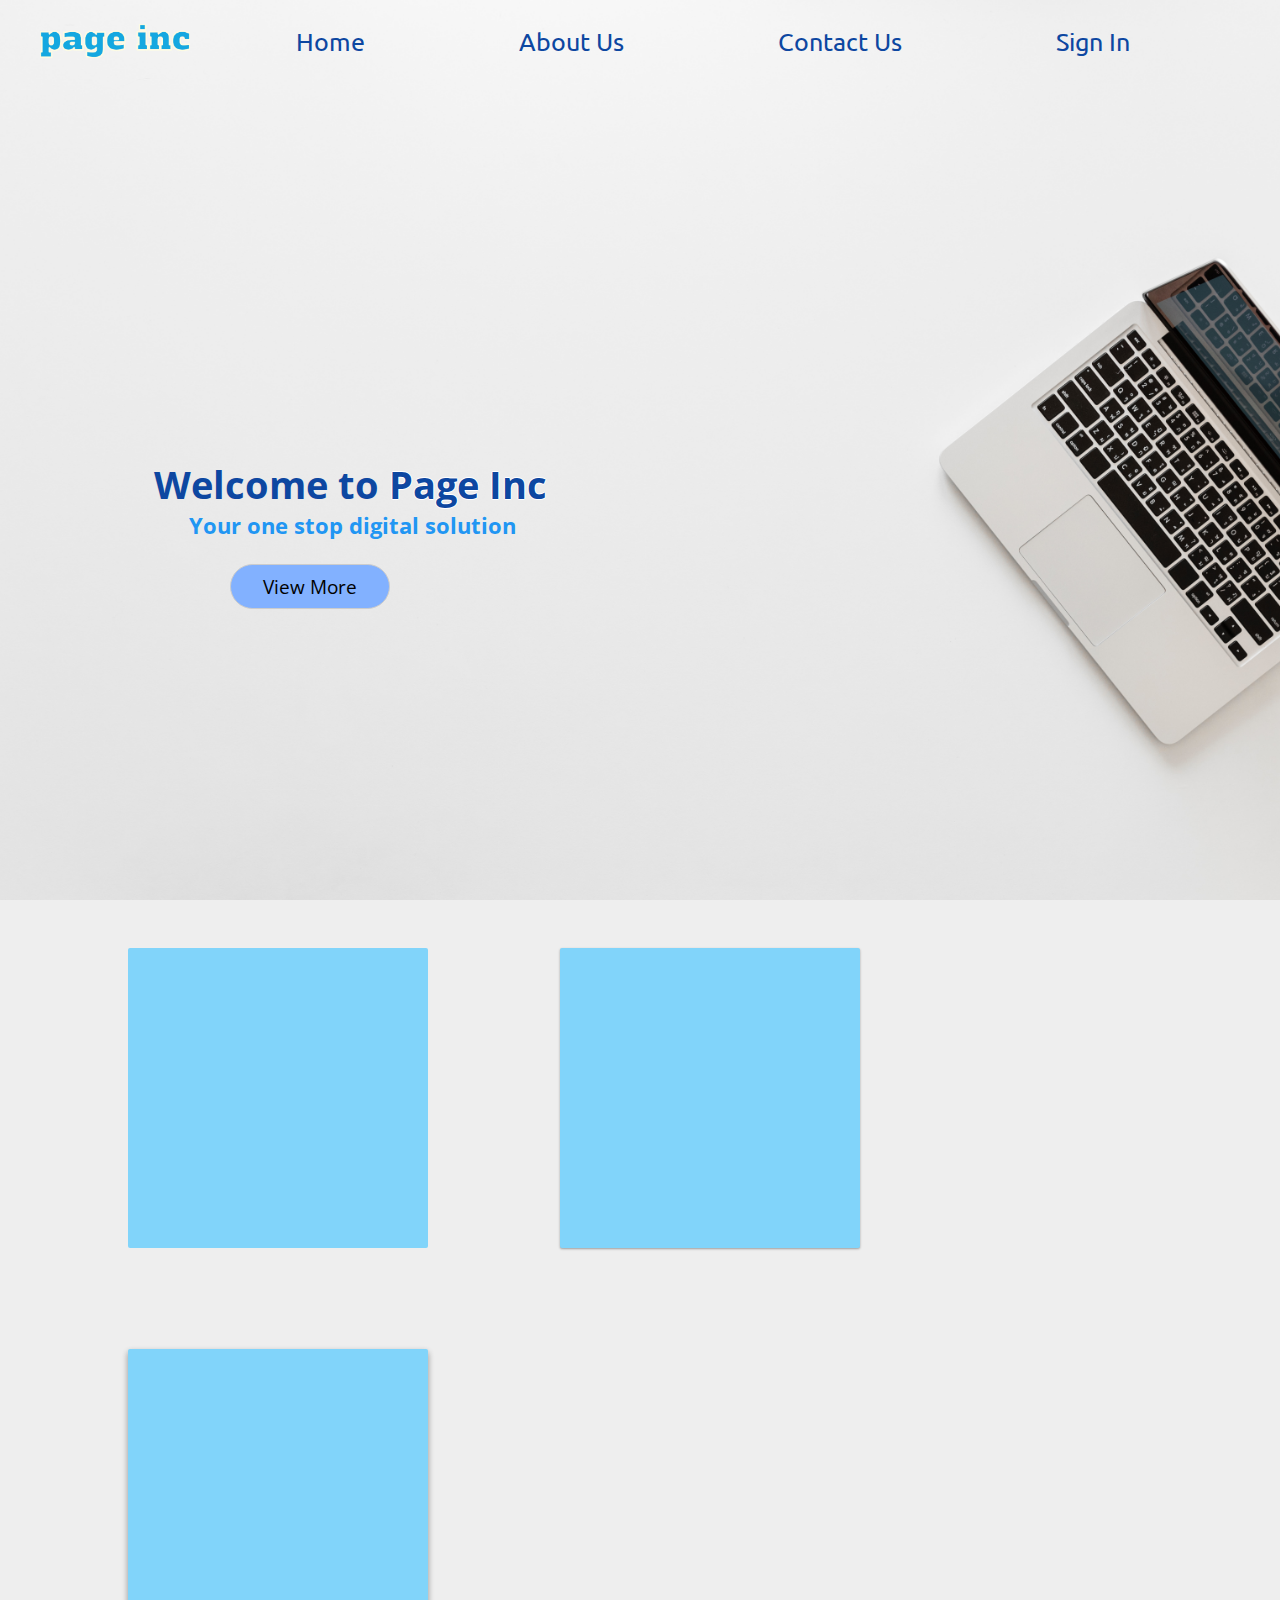
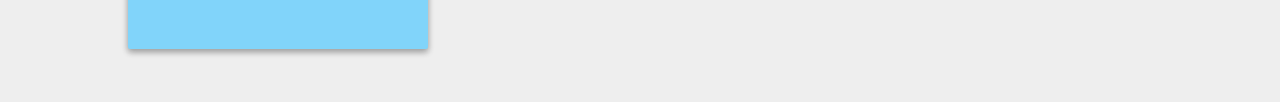
<file: index.html>
<!DOCTYPE html>
<html>
<head>
	<meta charset="UTF-8">
	<meta name="viewport" content="width= device-width, initial-scale= 1.0">
	<meta http-equiv="X-UA-Compatible" content="ie=edge">
	<link rel="stylesheet" href="css/style.css">

	<title>Page Inc</title>
</head>
<body>
	<main>
		<div class="landing area">
			<div class="navbar" >
				<div class="logo"><img src="./images/logo.png" style="width: 150px;"></div>
				<div class="inner-navbar" style="position: absolute; z-index: 1; right: 0;">
					<ul>
						
						<li><div id="test"><a href="home.html">Home</a></div></li>
						<li><div id="test"><a href="">About Us</a></div></li>
						<li><div id="test"><a href="">Contact Us</a></div></li>
						<li><div id="test"><a href="">Sign In</a></div></li>
					
					</ul>
				</div>
			</div>
			<div class="background-image"></div>
			<div class="landing-text">
				<h1>Welcome to <span>Page Inc</span></h1>
				<h3>Your one stop digital solution</h3>
				<div class="button" id="view-work">View More</div>
			</div>		
		</div>
		<div class="card" id="card"></div>
		<div class="card card-1"><div class="text" style="position: absolute;"></div></div>
		<div class="card card-2"></div>
		
		
	</main>
<script src="js/jquery.js"></script>
<script src="js/main.js"></script>
</body>
</html>
</file>
<file: css/style.css>
@import url('https://fonts.googleapis.com/css?family=PT+Sans');
@import url('https://fonts.googleapis.com/css?family=Open+Sans+Condensed:300');
@import url('https://fonts.googleapis.com/css?family=Ubuntu');

body{
	font-family: 'Open Sans Condensed', sans-serif;
	margin: 0;
	background: #eee;
	height: auto;
	background-size: cover; 
}

main{
	margin: auto;
}

.background-image{
	background: url("../images/background2.jpg");
	width: 100%;
	background-position: center;
	background-size: cover;
	background-repeat: no-repeat;
	height: 100vh;
	margin: 0;
	/*filter: blur(4px);*/ 
}
.landing-text h1{
	margin: 0;
	color: #0d47a1;
}
.landing-text h3{
	margin-top: 0;
	margin-left: 35px;  
	color: #2196f3;
}
.landing-text h1 span{
	font-weight: 800px;
	text-shadow: -1px 0 white, 0 1px white, 1px 0 white, 0 -1px white;
}
.landing-text{
	width: auto;
	font-size: 1.2em;
	text-align: left;
	margin-left: 8em;
	margin-top: -23em;
	position: absolute;

}
.logo{
	position: absolute;
	width: 150px;
	z-index: 9999;
	margin-left: 2.5em;
	margin-top: 1.5em;   
}
.logo:hover{
	cursor: pointer;
	transform: scale(1.2);
}	
.landing-text .button{
	padding: 0.5rem 2rem;
	border: 1px #ccc solid;
	display: inline-block;
	margin-left: 4em;
	border-radius: 50px;
	text-decoration: none;
	color: #000000; 
	background: #82b1ff;
	transition: background 500ms ease;
	cursor: pointer;
}
.button:hover{
	background: #d50000;
	color: #ffffff;
	transform: scale(1.2);
}
ul{
	list-style-type: none;
	margin-top: 1.5em;
}
li{
	display: inline-block;
	font-size: 25px;
	padding-right: 6em;
}
a{
	font-family: 'Ubuntu', sans-serif;
	text-decoration: none;
	font-weight: 400;
	color: #0d47a1;
}
#test:hover{
	transform: scale(1.2);
}
a:hover{
	color: #424242;
}


.card {
  background: #81d4fa;
  border-radius: 2px;
  display: inline-block;
  height: 300px;
  margin-top: 3rem;
  margin-left: 8rem;
  margin-bottom: 3rem;
  position: relative;
  width: 300px;
}
.card:hover {
  box-shadow: 0 14px 28px rgba(0,0,0,0.25), 0 10px 10px rgba(0,0,0,0.22);
  cursor: pointer;
}

.card-1 {
  box-shadow: 0 1px 3px rgba(0,0,0,0.12), 0 1px 2px rgba(0,0,0,0.24);
  transition: all 0.3s cubic-bezier(.25,.8,.25,1);
  /*background: url(../images/organic.jpeg);*/
  /*background-position: center; 
  display: inline-block;*/
}
.card-2 {
  box-shadow: 0 3px 6px rgba(0,0,0,0.16), 0 3px 6px rgba(0,0,0,0.23);
}
</file>
